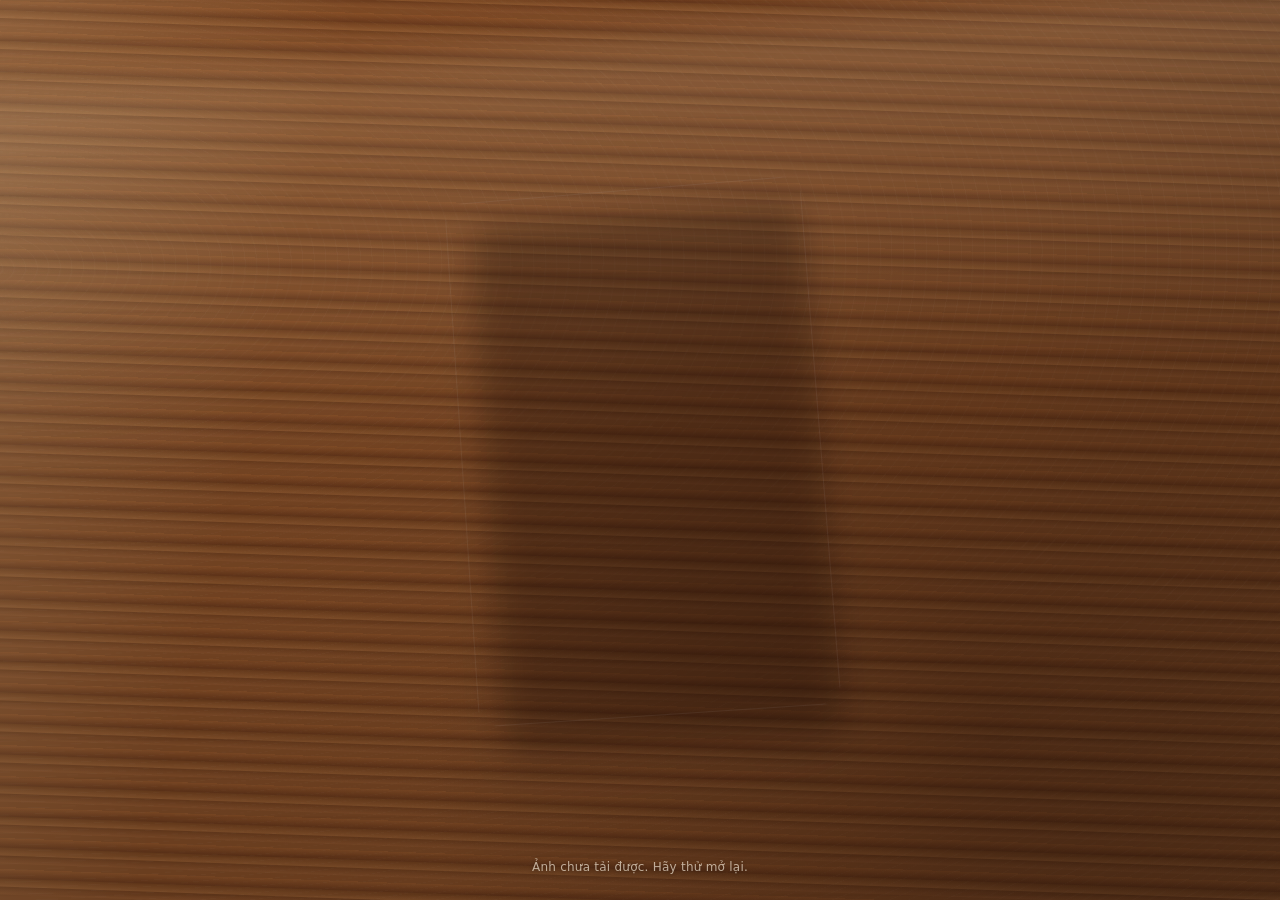
<file: site/index.html>
<!doctype html>
<html lang="vi">
<head>
  <meta charset="utf-8">
  <meta name="viewport" content="width=device-width,initial-scale=1,viewport-fit=cover">
  <meta name="robots" content="noindex,nofollow">
  <meta name="theme-color" content="#6f3f1f">
  <title>Photo</title>
  <link rel="stylesheet" href="./styles.css?v=20261012-6">
  <script defer src="./app.js?v=20261012-6"></script>
</head>
<body>
  <main id="app" class="app-shell" aria-live="polite">
    <section class="reveal-stage" id="revealStage">
      <div class="table-light" aria-hidden="true"></div>
      <div class="photo-frame">
        <img id="cardPhoto" class="card-photo is-loading" alt="">
      </div>
      <p id="statusText" class="status-text">Đang tải ảnh…</p>
    </section>

    <button id="secretHotspot" class="secret-hotspot" type="button" aria-label="Mở setup, chạm 5 lần"><span>SETUP ×5</span><small id="tapProgress">0/5</small></button>
  </main>

  <dialog id="setupDialog" class="panel-dialog">
    <form method="dialog" class="panel" id="setupForm">
      <header class="panel-header">
        <div>
          <p class="eyebrow">Performer</p>
          <h1>Chọn lá bài</h1>
        </div>
        <button class="icon-button" value="cancel" aria-label="Đóng">×</button>
      </header>

      <div id="deckGrid" class="deck-grid"></div>

      <footer class="panel-footer">
        <div>
          <div id="selectedLabel" class="selected-label">Chưa chọn</div>
          <div id="writeStatus" class="write-status"></div>
        </div>
        <button id="doneButton" class="primary-button" type="button" disabled>Done</button>
      </footer>
    </form>
  </dialog>

  <dialog id="armDialog" class="panel-dialog">
    <form method="dialog" class="panel arm-panel" id="armForm">
      <header class="panel-header">
        <div>
          <p class="eyebrow">One-time device setup</p>
          <h1>Arm performer device</h1>
        </div>
      </header>

      <label class="field">
        <span>Fine-grained GitHub token</span>
        <input id="tokenInput" type="password" autocomplete="off" spellcheck="false" placeholder="github_pat_…">
      </label>
      <p class="helper">
        Token chỉ được giữ trong session của tab này. Token phải chỉ có quyền
        <strong>Contents: write</strong> trên repo <strong>Magic-state</strong>.
      </p>
      <div id="armStatus" class="write-status"></div>

      <footer class="panel-footer arm-footer">
        <button id="clearTokenButton" class="secondary-button" type="button">Clear</button>
        <button id="saveTokenButton" class="primary-button" type="button">Arm device</button>
      </footer>
    </form>
  </dialog>
</body>
</html>
</file>
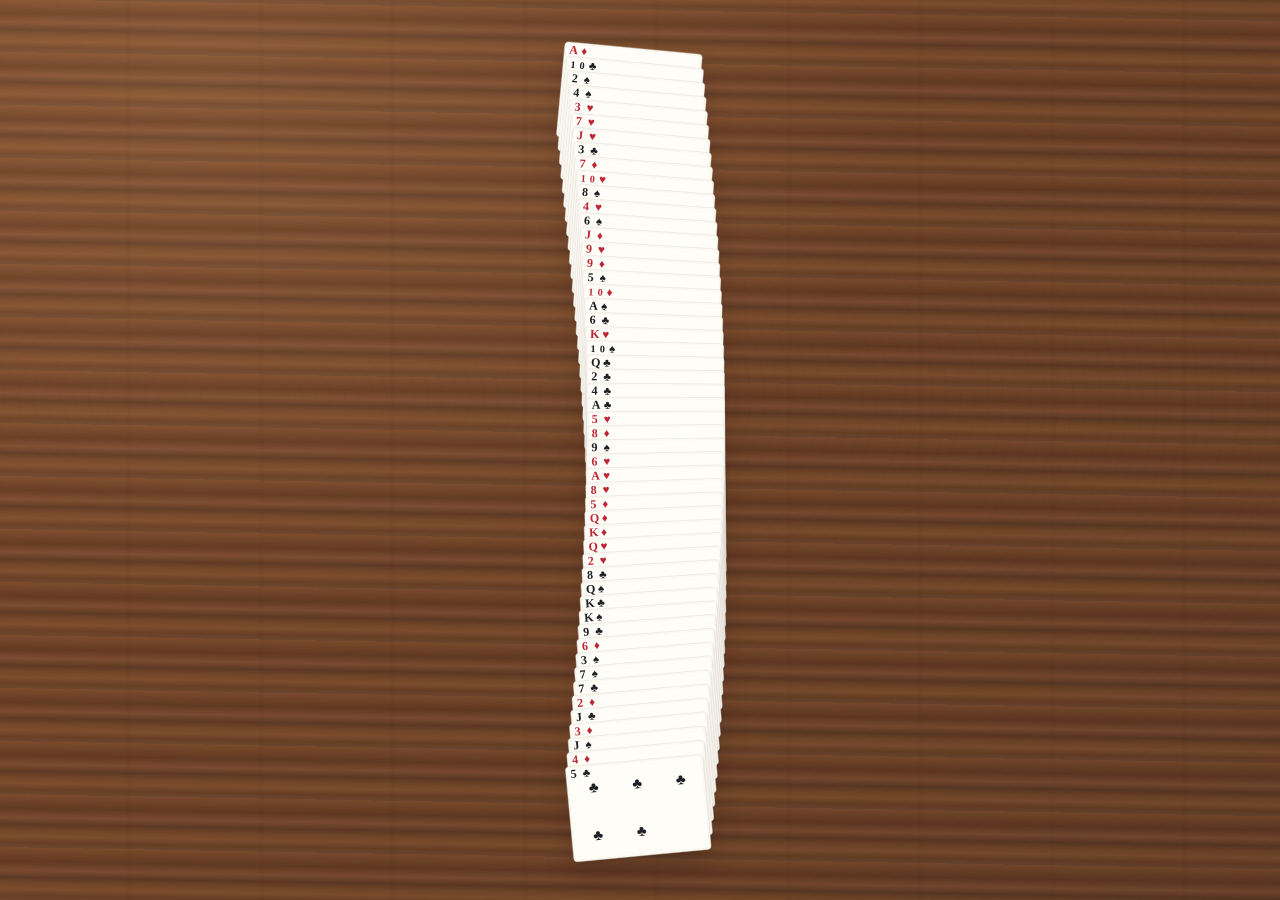
<file: site/acaan/index.html>
<!doctype html>
<html lang="vi">
<head>
<meta charset="utf-8">
<meta name="viewport" content="width=device-width, initial-scale=1, viewport-fit=cover">
<meta name="robots" content="noindex,nofollow">
<meta name="theme-color" content="#67402c">
<title>Photograph</title>
<!-- ACAAN visual v0.5: portrait phone / vertical ribbon of separate landscape playing cards, stable shuffled order, image-only wooden table backdrop. v0.4: real separate wood photo is in publicly readable MAGIC Drive control folder; mild near-linear fan; deterministic Fisher-Yates deck permutation; vector cards. Previous v0.3: court SVGs locally hosted under MIT; wood background photograph by Kevin Shek (Unsplash License) is an optional static image, fallback CSS grain remains. No external realtime backend. -->
<style>
:root { font-family: ui-sans-serif,system-ui,-apple-system,Arial,sans-serif; color:#f5f0e8; background:#372318; }
*{box-sizing:border-box} html,body{margin:0;min-height:100%;} button,input{font:inherit} button{cursor:pointer}
#scene {min-height:100vh;min-height:100dvh;display:grid;place-items:center;position:relative;padding:4px;isolation:isolate;overflow:hidden;
  background-color:#6b442e;
  background-image:radial-gradient(ellipse at 16% 8%,rgba(245,200,148,.12),transparent 46%),linear-gradient(135deg,rgba(90,44,18,.15),rgba(20,11,7,.24)),
  url("https://drive.google.com/thumbnail?id=1Aa6EBY3Vni1WAWz-9csQfBwwMdB8iDao&sz=w2200"),
  url("https://images.unsplash.com/photo-1684846100473-f08fc22f5286?auto=format&fit=crop&w=2200&q=85"),
  repeating-linear-gradient(1deg,#795035 0px,#74472a 5px,#8d5935 11px,#81502e 17px,#674029 23px,#8a5638 30px,#6d4026 39px,#8a5634 53px);
  background-size:cover,cover,cover,cover,auto; background-position:center; }
#scene:before{content:"";position:absolute;inset:0;z-index:-1;opacity:.08;pointer-events:none;background:repeating-linear-gradient(90deg,transparent 0px,transparent 126px,rgba(30,11,5,.42) 128px,transparent 132px),repeating-radial-gradient(ellipse at 18% 44%,transparent 0px,rgba(30,14,8,.18) 2px,transparent 4px,transparent 14px);}
#photo {display:block;width:min(calc(100vw - 8px),calc((100dvh - 8px)*850/1850),850px);aspect-ratio:850/1850;position:relative;filter:drop-shadow(0px 15px 13px rgba(15,6,4,.15));}
#fan{display:block;width:100%;height:100%;overflow:visible;user-select:none;-webkit-user-select:none;}
#fan .paper{fill:#fffdf7;stroke:#dad5ce;stroke-width:.9;}
#fan .card-shadow{fill:#210f0866;filter:url(#castShadow)}
#fan .stock-edge{fill:none;stroke:#efeae1;stroke-width:.8}
#fan .rank{font-family:Georgia,'Times New Roman',serif;font-weight:800;letter-spacing:-1.5px}
#fan .index-suit{font-family:Georgia,'Times New Roman',serif;font-weight:700}
#fan .face-glyph{font-family:Georgia,'Times New Roman',serif;font-weight:700}
#hotspot{position:fixed;z-index:10;top:8px;left:8px;width:85px;height:70px;border:0;background:transparent;opacity:.001;}
#qcPanel {display:none;position:fixed;bottom:8px;left:8px;right:8px;z-index:7;background:#151414eb;color:#fff;font:11px/1.55 ui-monospace,monospace;padding:8px 10px;border-radius:9px;pointer-events:none;white-space:normal}
.qc #qcPanel{display:block}
dialog{background:#191a1e;color:#fff;border:1px solid #38383b;border-radius:18px;width:min(95vw,560px);max-height:92dvh;padding:18px;box-shadow:0 20px 80px #000c}dialog::backdrop{background:#000c}
h1{font-size:21px;margin:0 0 8px}.hint{font-size:12px;color:#b8b8b8;margin:4px 0 13px;line-height:1.5}
#choices{display:grid;grid-template-columns:repeat(4,minmax(0,1fr));gap:7px;max-height:46dvh;overflow:auto;}
.choice{min-height:43px;background:#303034;color:#f7f7f7;border:1px solid #59595b;border-radius:9px;font-weight:800;font-size:18px}
.choice.red{color:#fb858b}.choice.selected{background:#f1e9dd;color:#161616;border-color:#fff}.choice.selected.red{color:#a0202a}
.controls{display:flex;align-items:center;justify-content:space-between;gap:10px;margin-top:14px;flex-wrap:wrap}
.controls input{width:82px;min-height:43px;padding:8px;border-radius:9px;border:1px solid #666;background:#28282b;color:#fff}
.action{padding:12px 16px;border:0;border-radius:10px;background:#f0e9e0;font-weight:800;color:#161616}.action:disabled{opacity:.45}.secondary{background:#3c3c41;color:#fff}
#status{min-height:20px;font-size:12px;color:#ecd2a5}#tokenInput{width:100%;padding:12px;color:white;background:#29292a;border:1px solid #555;border-radius:9px}
</style>
</head>
<body>
<main id="scene">
  <div id="photo" aria-label="Photograph of 52 playing cards on a wooden table">
    <svg id="fan" viewBox="0 0 850 1850" xmlns="http://www.w3.org/2000/svg" role="img" aria-label="52 lá bài nằm ngang, trải theo dải dọc trên bàn gỗ; đếm từ trên xuống dưới">
      <defs><filter id="castShadow" x="-20%" y="-20%" width="145%" height="145%"><feGaussianBlur stdDeviation="2.5"/></filter></defs>
      <g id="deck" data-layout="vertical-landscape-52"></g>
    </svg>
  </div>
  <button id="hotspot" aria-label="Open performer settings"></button>
</main>
<aside id="qcPanel"></aside>
<dialog id="settings"><h1>ACAAN · Setup</h1><p class="hint">Chọn lá và vị trí 1–52. Khán giả đếm từ trên xuống dưới, mỗi lá nằm ngang trên bàn gỗ.</p>
 <div id="choices"></div><div class="controls"><label>Vị trí <input id="number" type="number" min="1" max="52" inputmode="numeric" value="21"></label><span id="selection">Chưa chọn lá</span></div><p id="status"></p>
 <div class="controls"><button class="action secondary" id="cancel" type="button">Đóng</button><button class="action" id="done" type="button" disabled>Done</button></div></dialog>
<dialog id="arming"><h1>Arm performer device</h1><p class="hint">Fine-grained GitHub token: chỉ Contents:write của repo Magic-state. Không nhập trên điện thoại khán giả.</p>
 <input id="tokenInput" type="password" placeholder="github_pat_..." autocomplete="off"><p id="armStatus" class="hint"></p>
 <div class="controls"><button id="armCancel" type="button" class="action secondary">Đóng</button><button id="saveToken" type="button" class="action">Arm device</button></div></dialog>
<script>
(function(){
"use strict";
var OWNER="momentum448-glitch", REPO="Magic-state", TOKEN_KEY="magic_state_pat_session";
var params=new URLSearchParams(location.search), channel=(params.get("c")||"demo01").trim();
var valid=/^[a-zA-Z0-9_-]{1,40}$/.test(channel), QC=params.get("qc")==="1";
if(QC)document.body.classList.add("qc");
var RANKS=["A","2","3","4","5","6","7","8","9","10","J","Q","K"];
var SUITS=[["H","♥"],["S","♠"],["D","♦"],["C","♣"]];
var codes=[];SUITS.forEach(function(s){RANKS.forEach(function(r){codes.push(r+s[0]);});});
var full=new Set(codes), SVG_NS="http://www.w3.org/2000/svg";
var CARD_W=286, CARD_H=198, STEP_Y=29.5, X0=270, Y0=78, ARC_X=45;
var state={cardCode:null,position:null,version:0};
var selected=null, pending=false, lastSync="Chưa đọc",remaining="?",busy=false;
var started=Date.now(),polls=0,hotCount=0,hotTimer=0;
var deck=document.getElementById("deck"),settings=document.getElementById("settings"),arming=document.getElementById("arming");
var status=document.getElementById("status"),number=document.getElementById("number"),done=document.getElementById("done"),choices=document.getElementById("choices");
var nodes=[];
function token(){return sessionStorage.getItem(TOKEN_KEY)||"";}
function apiUrl(){return "https://api.github.com/repos/"+OWNER+"/"+REPO+"/contents/channels/acaan_"+channel+".json";}
function headers(t){var h={"Accept":"application/vnd.github+json","X-GitHub-Api-Version":"2022-11-28"};if(t)h.Authorization="Bearer "+t;return h;}
function decode(s){return JSON.parse(new TextDecoder().decode(Uint8Array.from(atob(s.replace(/\s/g,"")),function(c){return c.charCodeAt(0);})));}
function encode(obj){var bytes=new TextEncoder().encode(JSON.stringify(obj,null,2)+"\n"),b="";bytes.forEach(function(x){b+=String.fromCharCode(x);});return btoa(b);}
function shuffledBase(){
 var a=codes.slice(),seed=0xACAA6524;
 for(var j=a.length-1;j>0;j--){seed=(Math.imul(seed,1664525)+1013904223)>>>0;var k=seed%(j+1),tmp=a[j];a[j]=a[k];a[k]=tmp;}
 return a;
}
function ordering(s){var a=shuffledBase();if(s && full.has(s.cardCode) && Number.isInteger(s.position) && s.position>=1 && s.position<=52){var p=a.indexOf(s.cardCode),q=s.position-1;var x=a[p];a[p]=a[q];a[q]=x;}return a;}
function label(c){return c.slice(0,-1)+({"H":"♥","S":"♠","D":"♦","C":"♣"})[c.slice(-1)];}
function svgEl(name,attrs,parent){var e=document.createElementNS(SVG_NS,name);Object.keys(attrs||{}).forEach(function(k){if(attrs[k] !== undefined && attrs[k] !== null) e.setAttribute(k,String(attrs[k]));});if(parent)parent.appendChild(e);return e;}
function coords(i){
 // Physical cards have landscape geometry and follow a shallow upright parenthesis.
 // Position 1 at the top, position 52 at the bottom. Geometry NEVER depends on chosen card.
 var t=i/51, dx=ARC_X*Math.PI*Math.cos(Math.PI*t);
 return {x:X0+ARC_X*Math.sin(Math.PI*t), y:Y0+STEP_Y*i,
         angle:Math.atan2(dx, STEP_Y*51)*180/Math.PI};
}
function cardInk(code){return /[HD]$/.test(code)?"#be2634":"#1d2024";}
function drawFace(group,code){
 var rank=code.slice(0,-1), suit=label(code).slice(rank.length), ink=cardInk(code);
 // Traditional cards are physically turned 90 degrees to rest horizontally.
 // The full exposed bottom card uses a matching, rotated court illustration.
 if(/[JQK]/.test(rank)){
  var name=({J:"jack",Q:"queen",K:"king"})[rank],
      sname=({H:"hearts",S:"spades",D:"diamonds",C:"clubs"})[code.slice(-1)];
  // Graceful fallback when the court SVG cannot be loaded on a spectator device.
  svgEl("rect",{x:80,y:35,width:155,height:127,rx:5,fill:"#eedaa6",stroke:ink,"stroke-width":2},group);
  svgEl("text",{x:157,y:103,"text-anchor":"middle","dominant-baseline":"middle","font-size":61,fill:ink,"class":"face-glyph"},group).textContent=suit;
  svgEl("text",{x:155,y:61,"text-anchor":"middle","font-size":24,fill:"#222","class":"face-glyph"},group).textContent=rank;
  // Source court assets are portrait 190:262. Rotate without distortion into landscape 286:198.
  var sx=CARD_W/262,sy=CARD_H/190;
  svgEl("image",{x:0,y:0,width:190,height:262,
       transform:"translate("+CARD_W+" 0) scale("+sx.toFixed(6)+" "+sy.toFixed(6)+") rotate(90)",
       href:"./assets/"+name+"_of_"+sname+".svg",preserveAspectRatio:"none","class":"court-art"},group);
 } else {
  var n=rank==="A"?1:Number(rank), cols=n>6?4:n>2?3:1,
      rows=Math.ceil(n/cols), startX=55, usableX=CARD_W-105, startY=51, usableY=CARD_H-99;
  for(var j=0;j<n;j++){
   var col=j%cols,row=Math.floor(j/cols),
       x=startX+(cols===1?usableX/2:col*usableX/(cols-1)),
       y=startY+(rows===1?usableY/2:row*usableY/(rows-1));
   svgEl("text",{x:x,y:y,"text-anchor":"middle","dominant-baseline":"middle","font-size":n===1?81:31,fill:ink,"class":"face-glyph"},group).textContent=suit;
  }
 }
}
function buildDeck(){
 deck.replaceChildren();nodes=[];
 for(var i=0;i<52;i++){
  var p=coords(i),g=svgEl("g",{"data-slot":i+1,"data-width":CARD_W,"data-height":CARD_H,transform:"translate("+p.x.toFixed(3)+" "+p.y.toFixed(3)+") rotate("+p.angle.toFixed(4)+")"},deck);
  svgEl("rect",{x:2,y:5,width:CARD_W,height:CARD_H,rx:8,fill:"#2e190e",opacity:.18,"class":"card-shadow"},g);
  svgEl("rect",{x:0,y:0,width:CARD_W,height:CARD_H,rx:8,"class":"paper"},g);
  svgEl("rect",{x:3,y:3,width:CARD_W-6,height:CARD_H-6,rx:6,"class":"stock-edge"},g);
  nodes.push({g:g,code:null});
 }
 // print the indices after ALL card faces to guarantee complete legibility along the ribbon.
}
function drawCards(s){
 var a=ordering(s);
 if(a.length!==52||new Set(a).size!==52)throw new Error("Deck integrity check failed");
 // Rebuild because card faces change per permutation. Every paper rectangle shares CARD_W/CARD_H.
 buildDeck();
 a.forEach(function(code,i){var g=nodes[i].g;g.dataset.card=code;nodes[i].code=code;});
 // Last full exposed card shows the correct face for any deck permutation.
 drawFace(nodes[51].g,a[51]);
 // Index layer is rendered on top of the entire fan. All labels are deterministic and exactly one per slot.
 for(var i=0;i<52;i++){
  var p=coords(i),c=a[i],rank=c.slice(0,-1),suit=label(c).slice(rank.length),color=cardInk(c);
  var g=svgEl("g",{transform:"translate("+p.x.toFixed(3)+" "+p.y.toFixed(3)+") rotate("+p.angle.toFixed(4)+")",'data-index-slot':i+1,'data-index-card':c},deck);
  svgEl("text",{x:10,y:24,"font-size":rank==="10"?21:25,"textLength":rank==="10"?28:undefined,fill:color,"class":"rank"},g).textContent=rank;
  svgEl("text",{x:rank==="10"?48:35,y:24,"font-size":24,fill:color,"class":"index-suit"},g).textContent=suit;
  if(QC && params.get("numbers")==="1"){
   svgEl("text",{x:96,y:24,"font-size":17,fill:"#88745c","class":"rank"},g).textContent=String(i+1);
  }
 }
 diagnostics();
}
function diagnostics(){if(!QC)return;var a=ordering(state),last=nodes[51];document.getElementById("qcPanel").textContent="VERTICAL LANDSCAPE V5 | 52/52 "+new Set(a).size+" unique | K♣ size "+CARD_W+"×"+CARD_H+" (all 52 equal) | v"+(state.version||0)+" "+(state.cardCode||"–")+" @ "+(state.position||"–")+" | GET "+lastSync+" | calls="+polls+" | remaining="+remaining;}
async function fetchState(t){var r=await fetch(apiUrl()+"?t="+Date.now(),{headers:headers(t),cache:"no-store"});polls++;remaining=r.headers.get("x-ratelimit-remaining")||remaining;if(!r.ok){var e=new Error("GitHub read HTTP "+r.status);e.http=r.status;throw e;}var j=await r.json(),s=decode(j.content);if(!s||typeof s.version!=="number"||!(s.cardCode===null||full.has(s.cardCode))||!(s.position===null||Number.isInteger(s.position)&&s.position>=1&&s.position<=52))throw new Error("Invalid state");return {data:s,sha:j.sha};}
async function sync(){if(!valid||busy)return;busy=true;try{var res=await fetchState();lastSync=new Date().toLocaleTimeString("vi-VN");if(res.data.version!==state.version||res.data.cardCode!==state.cardCode||res.data.position!==state.position){state=res.data;drawCards(state);}else diagnostics();}catch(e){lastSync=e.message;diagnostics();console.warn(e);}finally{busy=false;}}
function timer(){if(document.visibilityState==="hidden")return;var e=Date.now()-started;if(e<75000){sync();setTimeout(timer,2000);}else if(e<180000){sync();setTimeout(timer,8000);}}
document.addEventListener("visibilitychange",function(){if(document.visibilityState==="visible")sync();});window.addEventListener("pageshow",sync);window.addEventListener("focus",sync);
function choose(c){selected=c;document.querySelectorAll(".choice").forEach(function(b){b.classList.toggle("selected",b.dataset.code===c);});document.getElementById("selection").textContent=label(c);done.disabled=false;}
codes.forEach(function(c){var b=document.createElement("button");b.type="button";b.className="choice"+(/[HD]$/.test(c)?" red":"");b.textContent=label(c);b.dataset.code=c;b.addEventListener("click",function(){choose(c);});choices.appendChild(b);});
function openSetup(){if(!token()){pending=true;arming.showModal();return;}if(full.has(state.cardCode))choose(state.cardCode);if(state.position)number.value=state.position;settings.showModal();}
document.getElementById("hotspot").addEventListener("click",function(){hotCount++;clearTimeout(hotTimer);if(hotCount>=5){hotCount=0;openSetup();}else hotTimer=setTimeout(function(){hotCount=0;},2500);});
document.getElementById("cancel").addEventListener("click",function(){settings.close();});document.getElementById("armCancel").addEventListener("click",function(){arming.close();});
document.getElementById("saveToken").addEventListener("click",function(){var v=document.getElementById("tokenInput").value.trim();if(!v){document.getElementById("armStatus").textContent="Token trống";return;}sessionStorage.setItem(TOKEN_KEY,v);document.getElementById("tokenInput").value="";arming.close();location.hash="";if(pending){pending=false;openSetup();}});
async function writeOnce(t,newCard,newPos){var cur=await fetchState(t),next={cardCode:newCard,position:newPos,version:Number(cur.data.version)+1,updatedAt:new Date().toISOString()};var r=await fetch(apiUrl(),{method:"PUT",headers:Object.assign({},headers(t),{"Content-Type":"application/json"}),body:JSON.stringify({message:"ACAAN QC state v"+next.version,content:encode(next),sha:cur.sha})});if(!r.ok){var e=new Error("GitHub write HTTP "+r.status);e.http=r.status;throw e;}return next;}
done.addEventListener("click",async function(){var pos=Number(number.value);if(!full.has(selected)||!Number.isInteger(pos)||pos<1||pos>52){status.textContent="Chọn lá và số 1–52 hợp lệ";return;}done.disabled=true;status.textContent="Đang lưu vào GitHub...";var t=token();try{var next;try{next=await writeOnce(t,selected,pos);}catch(e){if(e.http===409||e.http===422)next=await writeOnce(t,selected,pos);else throw e;}state=next;drawCards(state);lastSync="WRITE OK";settings.close();}catch(e){status.textContent=e.message+"; chưa cập nhật";console.error(e);}finally{done.disabled=false;diagnostics();}});
// Offline test access is allowed only with qc=1 and explicit preview pair, never affects GitHub state.
var sample=QC?params.get("sample"):null;
if(sample){var m=/^([AJQK]|10|[2-9])([HSDC])-(\d{1,2})$/.exec(sample);if(m){state={cardCode:m[1]+m[2],position:Number(m[3]),version:-1};}}
drawCards(state);
if(valid&&!sample){sync();setTimeout(timer,2000);}if(location.hash==="#arm")arming.showModal();
})();
</script>
</body>
</html>
</file>
<file: site/styles.css>
:root{
  color-scheme:dark;
  font-family:Inter,ui-sans-serif,system-ui,-apple-system,BlinkMacSystemFont,"Segoe UI",sans-serif;
  background:#6f3f1f;
  color:#f6f1e8;
}
*{box-sizing:border-box}
html,body{margin:0;min-height:100%}
body{min-height:100vh;overflow-x:hidden;background:#6f3f1f}
button,input{font:inherit}
button{touch-action:manipulation}
.app-shell{min-height:100vh;position:relative}

.reveal-stage{
  min-height:100vh;
  position:relative;
  display:grid;
  place-items:center;
  overflow:hidden;
  padding:24px;
  background:
    linear-gradient(104deg,rgba(255,232,189,.16),transparent 24%,rgba(58,25,8,.13) 71%,rgba(20,8,3,.24)),
    repeating-linear-gradient(2deg,
      #7f4a25 0px,#7f4a25 5px,
      #87502a 6px,#71401f 13px,
      #8d562d 14px,#74421f 21px,
      #6a391b 22px,#8b5128 31px);
}
.reveal-stage::before{
  content:"";
  position:absolute;
  inset:-18%;
  pointer-events:none;
  opacity:.46;
  background:
    repeating-radial-gradient(ellipse at 14% 35%,rgba(255,255,255,.05) 0 1px,transparent 1px 11px),
    repeating-linear-gradient(1deg,transparent 0 17px,rgba(36,14,4,.13) 18px,transparent 20px 37px);
  filter:blur(.25px);
  transform:rotate(-1deg) scale(1.05);
}
.reveal-stage::after{
  content:"";
  position:absolute;
  inset:0;
  pointer-events:none;
  background:
    radial-gradient(circle at 24% 12%,rgba(255,245,220,.24),transparent 31%),
    radial-gradient(circle at 78% 82%,rgba(33,12,4,.27),transparent 46%),
    linear-gradient(180deg,rgba(0,0,0,.03),rgba(0,0,0,.17));
  mix-blend-mode:multiply;
}
.table-light{
  position:absolute;
  width:120%;
  height:42%;
  top:4%;
  left:-10%;
  transform:rotate(-5deg);
  background:linear-gradient(180deg,rgba(255,241,208,.14),transparent);
  filter:blur(24px);
  pointer-events:none;
}

.photo-frame{
  width:min(72vw,360px);
  aspect-ratio:550/805;
  position:relative;
  z-index:2;
  transform:
    perspective(1000px)
    rotateX(1.8deg)
    rotateY(-2deg)
    rotateZ(-4.2deg);
  filter:drop-shadow(0 26px 22px rgba(25,9,3,.34));
}
.photo-frame::after{
  content:"";
  position:absolute;
  inset:2% 4% -2% 4%;
  z-index:-1;
  border-radius:24px;
  background:rgba(20,8,2,.24);
  filter:blur(16px);
  transform:translate(12px,15px);
}
.card-photo{
  display:block;
  width:100%;
  height:100%;
  object-fit:contain;
  border-radius:20px;
  opacity:1;
  transition:opacity .2s ease;
  filter:
    saturate(.94)
    contrast(.98)
    brightness(.99)
    sepia(.035);
}
.card-photo.is-loading{opacity:.08}

.status-text{
  position:absolute;
  z-index:3;
  left:24px;right:24px;bottom:max(22px,env(safe-area-inset-bottom));
  margin:0;
  text-align:center;
  color:rgba(255,246,229,.64);
  font-size:12px;
  letter-spacing:.02em;
  min-height:18px;
  text-shadow:0 1px 4px rgba(0,0,0,.3);
}

.secret-hotspot{
  position:fixed;
  top:12px;left:12px;
  width:92px;height:62px;
  border:0;
  border-radius:14px;
  background:transparent;
  color:transparent;
  opacity:.001;
  z-index:20;
  box-shadow:none;
}
.secret-hotspot span,
.secret-hotspot small{display:none}

.panel-dialog{
  border:0;
  padding:0;
  width:min(96vw,620px);
  max-height:92vh;
  border-radius:24px;
  background:#171717;
  color:#f8f8f6;
  box-shadow:0 30px 90px rgba(0,0,0,.6);
}
.panel-dialog::backdrop{background:rgba(0,0,0,.72);backdrop-filter:blur(8px)}
.panel{padding:20px;display:flex;flex-direction:column;gap:18px;max-height:92vh}
.panel-header,.panel-footer{display:flex;align-items:center;justify-content:space-between;gap:16px}
.panel-header h1{font-size:22px;margin:2px 0 0}
.eyebrow{margin:0;font-size:11px;letter-spacing:.15em;text-transform:uppercase;color:#a8a8a3}
.icon-button,.secondary-button,.primary-button{border:0;border-radius:14px;cursor:pointer}
.icon-button{width:42px;height:42px;color:#fff;background:#292929;font-size:28px;line-height:1}
.deck-grid{display:grid;grid-template-columns:repeat(4,minmax(0,1fr));gap:8px;overflow:auto;padding:2px}
.deck-card{
  min-height:54px;border:1px solid #353535;background:#232323;color:#f4f2ec;
  border-radius:13px;font-weight:800;font-size:18px
}
.deck-card.red{color:#ff7077}
.deck-card.selected{border-color:#f2efe5;background:#f2efe5;color:#111;transform:translateY(-1px)}
.deck-card.selected.red{color:#a9232a}
.panel-footer{
  position:sticky;bottom:0;background:linear-gradient(180deg,rgba(23,23,23,0),#171717 22%);padding-top:14px
}
.selected-label{font-weight:750}
.write-status{font-size:12px;color:#aaa;margin-top:4px;min-height:17px}
.primary-button,.secondary-button{padding:13px 18px;font-weight:800}
.primary-button{background:#f4efe3;color:#151515}
.primary-button:disabled{opacity:.38;cursor:not-allowed}
.secondary-button{background:#303030;color:#eee}
.field{display:flex;flex-direction:column;gap:8px}
.field span{font-size:13px;color:#b7b7b1}
.field input{
  width:100%;padding:14px 15px;border-radius:13px;border:1px solid #3a3a3a;background:#101010;color:#fff;outline:none
}
.field input:focus{border-color:#8e8e87}
.helper{margin:0;color:#aaa;font-size:13px;line-height:1.55}
.arm-panel{max-width:520px}
.arm-footer{justify-content:flex-end}
@media (max-width:520px){
  .reveal-stage{padding:18px}
  .photo-frame{width:min(76vw,340px)}
  .panel-dialog{width:100vw;max-width:none;border-radius:22px 22px 0 0;margin:auto 0 0;max-height:94vh}
  .panel{padding:18px 14px calc(18px + env(safe-area-inset-bottom))}
  .deck-grid{grid-template-columns:repeat(4,1fr);gap:7px}
  .deck-card{min-height:51px}
}


/* Drive-hosted full-scene photo reveal.
   Always show the complete photograph, even on tall/narrow mobile screens. */
.photo-frame.scene-photo{
  position:absolute;
  inset:0;
  width:100%;
  height:100vh;
  height:100dvh;
  aspect-ratio:auto;
  transform:none;
  filter:none;
  z-index:2;
  isolation:isolate;
  overflow:hidden;
  background:#342116;
}
/* Extend the same real tabletop photograph behind any letterbox area. */
.photo-frame.scene-photo::before{
  content:"";
  position:absolute;
  inset:-24px;
  z-index:0;
  background-image:var(--reveal-photo-url,none);
  background-size:cover;
  background-position:center center;
  filter:blur(20px) brightness(.62) saturate(.8);
  transform:scale(1.03);
  pointer-events:none;
}
.photo-frame.scene-photo::after{display:none}
.photo-frame.scene-photo .card-photo{
  position:relative;
  z-index:1;
  width:100%;
  height:100%;
  object-fit:contain;
  object-position:center center;
  border-radius:0;
  filter:none;
}
</file>
